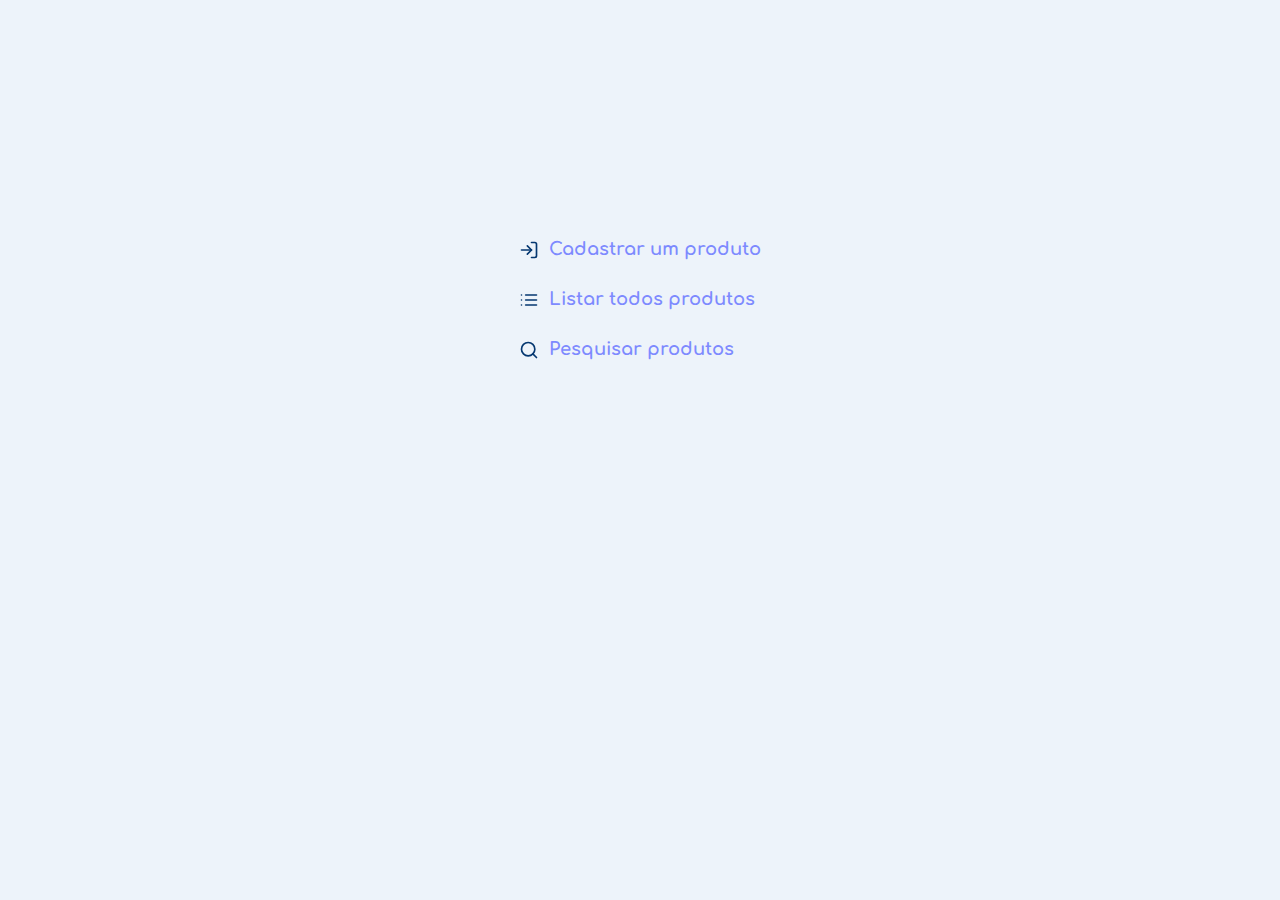
<file: index.html>
<!DOCTYPE html>
<html lang="pt-BR">
<head>
    <meta charset="UTF-8">
    <meta name="viewport" content="width=device-width, initial-scale=1.0">
    <title>Página inicial</title>
    <link href="https://fonts.googleapis.com/css2?family=Comfortaa:wght@600&display=swap" rel="stylesheet">
    <link rel="stylesheet" href="./css/reset.css">
    <link rel="stylesheet" href="./css/base.css">
    <link rel="stylesheet" href="./css/index.css">
    <link rel="stylesheet" href="./css/modal.css">
</head>
<body>
    <div class="container">
        <main class="content">
            <a href="./cadastrar.html" class="register">Cadastrar um produto</a>
            <a  href="./lista-produtos.html" class="list">Listar todos produtos</a>
            <a href="#" class="search">Pesquisar produtos</a>
        </main>   
    </div>


    <div id="modal" class="hide">
        <div class="content">
            <div class="header">
                <a href="#" class="close">fechar</a>
            </div>
            <form action="./search.html" class="search-city">
                <label for="search">Produtos</label>
                <div class="search field">
                    <input type="number" required name="search" placeholder="Pesquise por matrícula">
                    <button>
                        <img src="./icones/search.svg" alt="Buscar">
                    </button>
                </div>
            </form>
        </div>
    </div>

<script src="js/modal.js"></script>

</body>
</html>
</file>
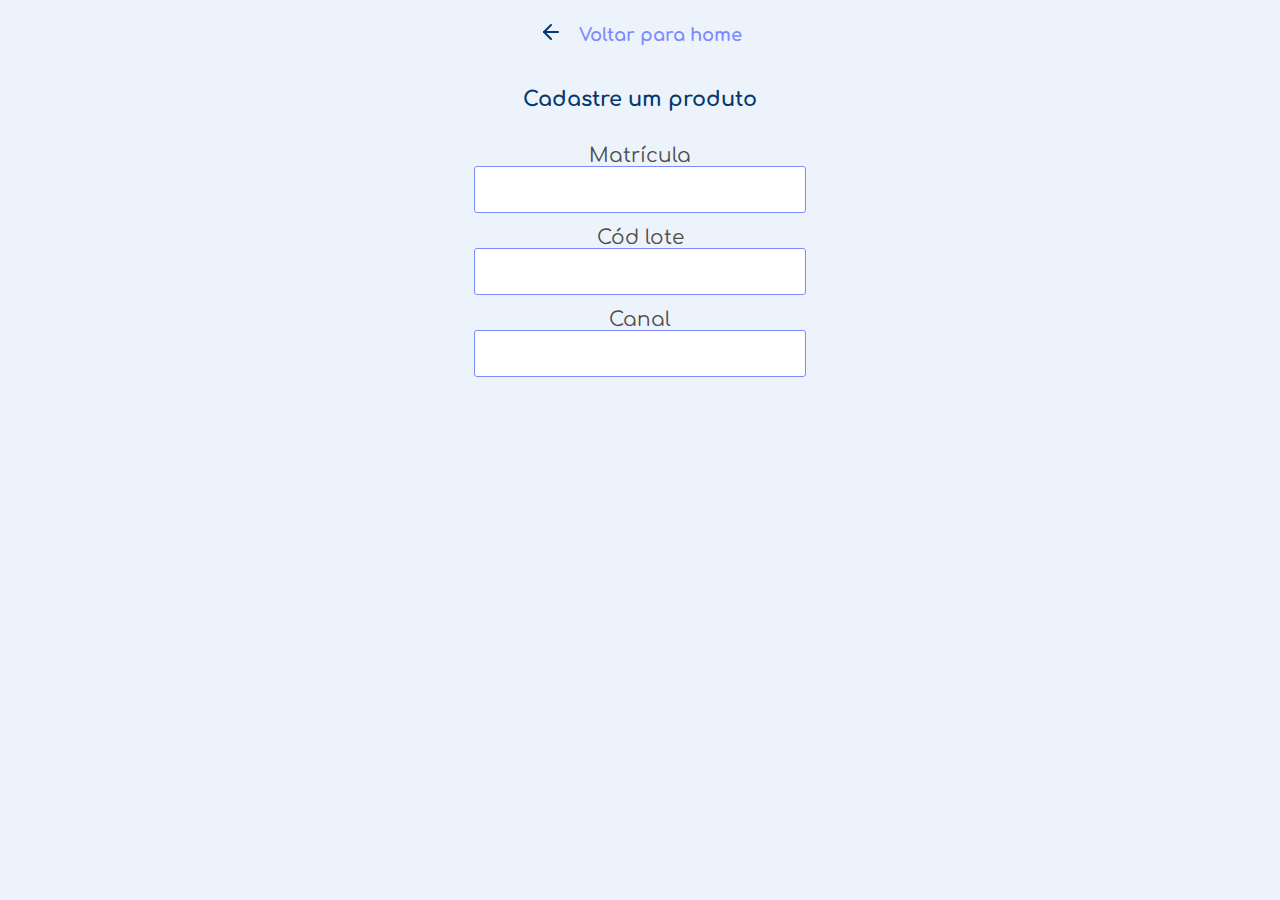
<file: cadastrar.html>
<!DOCTYPE html>
<html lang="pt-BR">
<head>
    <meta charset="UTF-8">
    <meta name="viewport" content="width=device-width, initial-scale=1.0">
    <link href="https://fonts.googleapis.com/css2?family=Comfortaa:wght@600&display=swap" rel="stylesheet">
    <title>Cadastre um Produto</title>
    <link rel="stylesheet" href="./css/reset.css">
    <link rel="stylesheet" href="./css/base.css">
    <link rel="stylesheet" href="./css/header.css">
    <link rel="stylesheet" href="./css/cadastro.css">
</head>
<body>
    <header class="header-page">
        <a href="/">Voltar para home</a>
        <h1>Cadastre um produto</h1>
    </header>
        <form class="form-cadastro" action="https://api-prodx.000webhostapp.com/api.php" method="POST">
            <div class="form">
                <label for="matricula">Matrícula</label>
                <input type="number" name="matricula" required min="0">

                <label for="cod">Cód lote</label>
                <input type="text" name="cod" required min="0" onkeyup="this.value = this.value.toUpperCase();">

                <label for="canal">Canal</label>
                <input type="text" name="canal" required maxlength="8" onkeyup="this.value = this.value.toUpperCase();">
                <button>Cadastrar</button>
            </div>

        </form>
    </div>
    <script src="js/validaForm.js"></script>
    <script src="js/cadastro.js"></script>
</body>
</html>
</file>
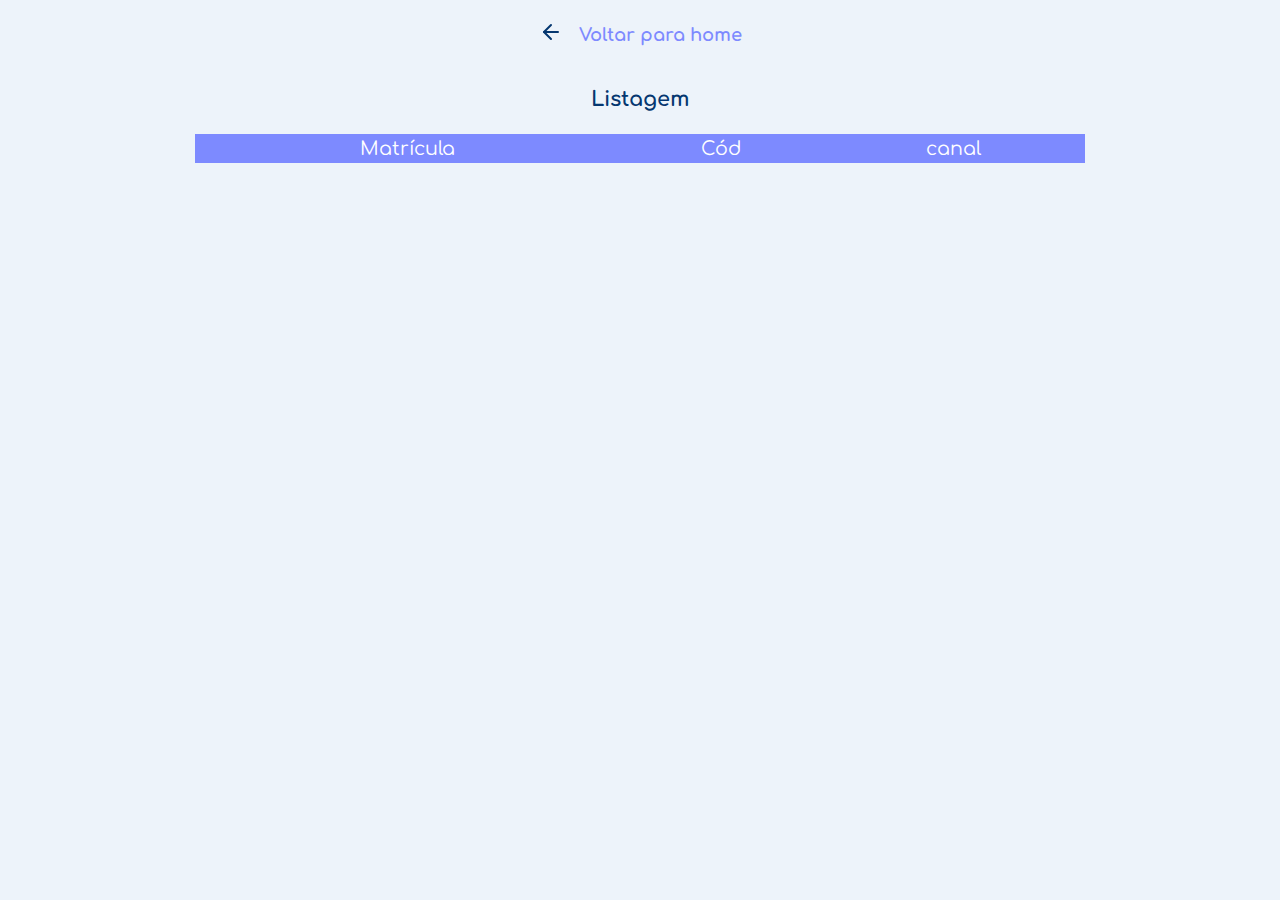
<file: lista-produtos.html>
<!DOCTYPE html>
<html lang="pt-BR">
<head>
    <meta charset="UTF-8">
    <meta name="viewport" content="width=device-width, initial-scale=1.0">
    <link href="https://fonts.googleapis.com/css2?family=Comfortaa:wght@600&display=swap" rel="stylesheet">
    <title>Listagem - produtos</title>
    <link rel="stylesheet" href="./css/reset.css">
    <link rel="stylesheet" href="./css/base.css">
    <link rel="stylesheet" href="./css/header.css">
    <link rel="stylesheet" href="./css/produtos.css">
</head>
<body>
    <header class="header-page">
        <a href="/">Voltar para home</a>
        <h1>Listagem</h1>
    </header>

    <section class="content">
       <table>
            <thead>
                <tr>
                    <th>Matrícula</th>
                    <th>Cód</th>
                    <th>canal</th>
                </tr>
            </thead>
            <tbody>
                
            </tbody>
        </table>
            
    </section>

    <script src="js/listagem.js"></script>
</body>
</html>
</file>
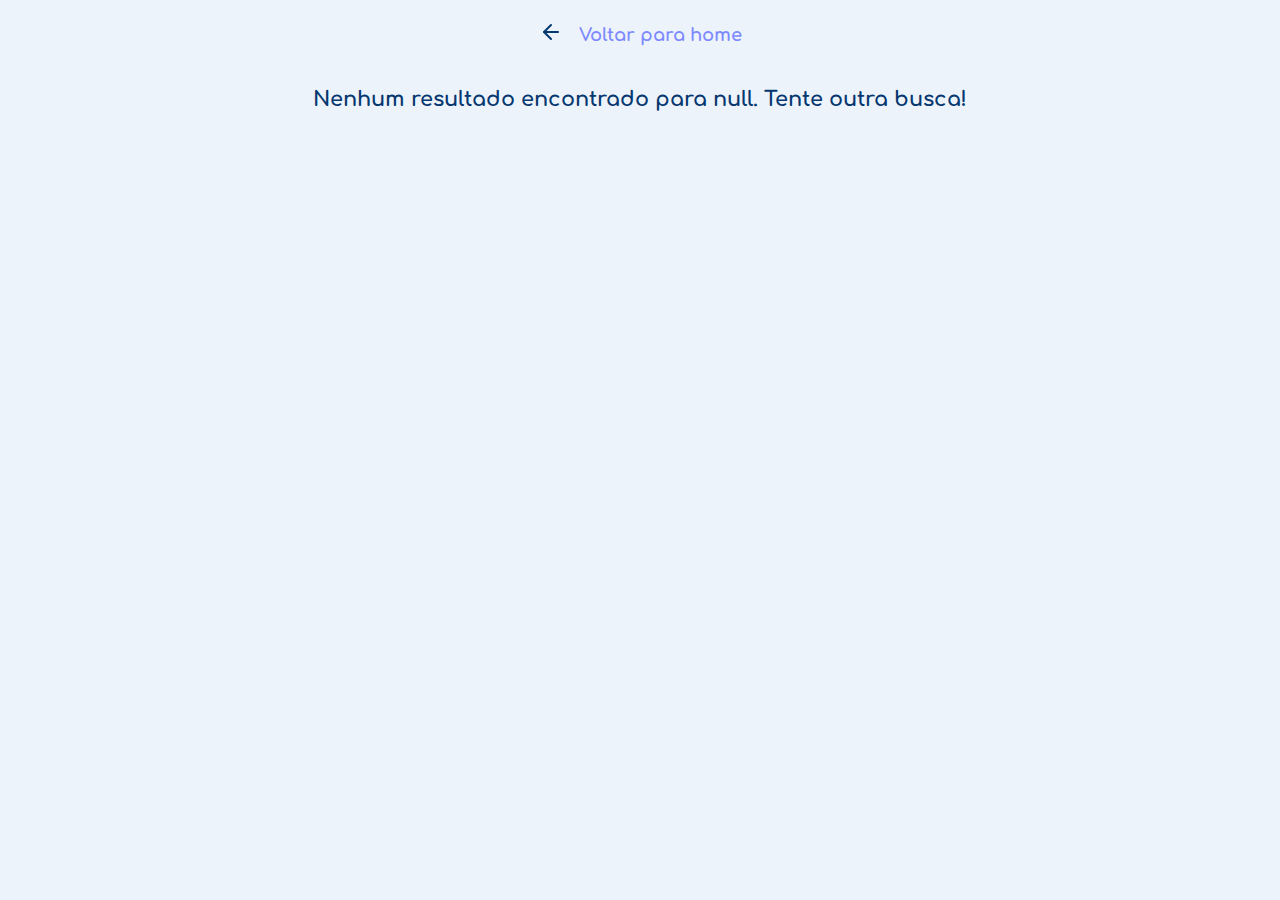
<file: search.html>
<!DOCTYPE html>
<html lang="pt-BR">
<head>
    <meta charset="UTF-8">
    <meta name="viewport" content="width=device-width, initial-scale=1.0">
    <link href="https://fonts.googleapis.com/css2?family=Comfortaa:wght@600&display=swap" rel="stylesheet">
    <title>Listagem - produtos</title>
    <link rel="stylesheet" href="./css/reset.css">
    <link rel="stylesheet" href="./css/base.css">
    <link rel="stylesheet" href="./css/header.css">
    <link rel="stylesheet" href="./css/search.css">
</head>
<body>
    <header class="header-page">
        <a href="/">Voltar para home</a>
        <h1>Carregando...</h1>
    </header>

    <section class="content">
        <button class="delete hide-button">Deletar</button>
    </section>

    <script src="js/search.js"></script>
    <script src="js/delete.js"></script>
</body>
</html>
</file>
<file: css/base.css>
body{
    font-family: 'Comfortaa', cursive;
    color: #4d4d4d;
    background-color: #edf3fa;
}

:root{
    --title-color: #053770;
    --primary-color: #7d8aff;
}
</file>
<file: css/index.css>
.container{
    display: flex;
    align-items: center;
    justify-content: center;
    height: 70vh;
}

.content {
    display: flex;
    flex-direction: column;
}

.content a{
    color: var(--primary-color);
    font-weight: bold;
    text-decoration: none;
    font-size: 18px;
    display: flex;
    margin-bottom: 30px;
}

.content a::before{
    content: "";
    width: 20px;
    height: 20px;
    margin-right: 10px;
}

.content .register::before{
    background: url(../icones/log-in.svg) no-repeat ;
}

.content .search::before{
    background: url(../icones/search.svg) no-repeat ;
}

.content .list::before{
    background: url(../icones/list.svg) no-repeat ;
}
</file>
<file: css/modal.css>
#modal.hide{
    display: none;
}

#modal{
    height: 100vh;
    width: 100vw;
    background-color: rgba(0, 0, 0, .9); 
    position: fixed;
    top: 0; 
    transition: 500ms;
    display: flex;
    justify-content: center;
}

#modal .content{
    margin-top: 50%;
}

#modal h1{
    color: #fff; 
    font-size: 20px;
}

#modal label{
    color: #fff;
    font-size: 18px;
}

#modal input{
    padding: 18px 12px;
    border-radius: 8px 0 0 8px;
    border: none;
    outline: none;
    font-size: 17px;
}

#modal button{
    padding: 18px 12px;
    border-radius: 0 8px 8px 0;
    border: none;
    outline: none;
    background-color: rgb(109, 165, 248);
}

#modal .field{
    margin-top: 10px;
    display: flex;
}

#modal .close{
    text-indent: -9999px;
    background-image: url(../icones/x.svg);
    background-repeat: no-repeat;
    width: 25px;
    height: 25px;
    margin-left: 85%;
    display: block;
}

button{
    width: 60px;
}

@media(min-width: 900px){

    #modal label {
        font-size: 23px;
    }
    #modal input, button{
        padding: 25px 40px;
        font-size: 16px;
    }


    #modal{
        align-items: center;
    }

    #modal .content{
        margin-top: 0;
    }
}
</file>
<file: css/header.css>
.header-page{
    display: flex;
    flex-direction: column;
    align-items: center;
    margin-top: 20px;
}

.header-page a{
    color: var(--primary-color);
    font-weight: bold;
    text-decoration: none;
    display: flex;
    align-items: center;
    font-size: 18px;
}

.header-page a::before{
    content: "";
    background: url(../icones/arrow-left.svg) no-repeat ;
    width: 30px;
    height: 30px;
    margin-right: 10px;
}

.header-page h1{
    margin: 40px 0 20px 0 ;
    color: var(--title-color);
    font-size: 1.3rem;
    text-align: center;
    font-weight: bold;
}
</file>
<file: css/cadastro.css>
.form{
    display: flex;
    flex-direction: column;
}

.form label{
    margin:15px auto 0 auto;
}

.form input, button{
    width: 200px;
    margin: 0 auto;
    padding: 10px;
    border-radius: 3px;
    border: 1px solid var(--primary-color);
    outline: none;
}

.form input:focus{
    border: 2px solid var(--primary-color);
}

.form button{
    margin-top: 15px;
    padding: 15px 20px;
    background-color: var(--primary-color);
    color: #fff;
    font-size: 18px;
    cursor: pointer;
    display: none;
}


.form button:hover{
    transform: translateY(1px);
    background-color:#374af5;
}

@media(min-width: 800px){
    .header-cadastro h1{
        font-size: 2.5rem;
    }

    .form input, button{
        width: 300px;
        padding: 15px;
    }

    .form label{
        font-size: 20px;
    }
}
</file>
<file: css/produtos.css>
.content{
    display: flex;
    justify-content: center;
    align-items: center;
    width: 100vw;
    font-size: 11px;
}

table{
    border-collapse:collapse;
    width: 100%;
    margin: 3px;
}

thead{
    color:white;
    background-color: var(--primary-color);
}

th,td{
    text-align:center;
    padding: 5px;
   
}

tbody tr:nth-child(even){
    background:#e6e6ff;
}

@media(min-width: 900px){
    .content{
        font-size: 19px;
        width: 70vw;
        margin: 0 auto;
    }
    
}
</file>
<file: css/search.css>
header-page h1{
    font-size: 5px;
}

.content{
    margin: 20px;
    display: flex;
    align-items: center;
    justify-content: center;
    flex-direction: column-reverse;
}

.content ul{
    background-color: #ffffff;
    padding: 10px;
    border-radius: 8px;
    box-shadow: 1px 3px 10px #b2bdca;
    color: var(--title-color);
}

.content li{
    padding-bottom: 10px;
}

.delete{
    background-color: #f72b46;
    border: 0;
    height: 55px;
    width: 200px;
    color: #fff;
    border-radius: 8px;
    font-size: 18px;
    margin-top: 20px;
    cursor: pointer;
    outline: none;
}

.hide-button{
    display: none;
}

.delete:hover{
    background-color: #f33b3b;
    transform: translateY(1px);
}
</file>
